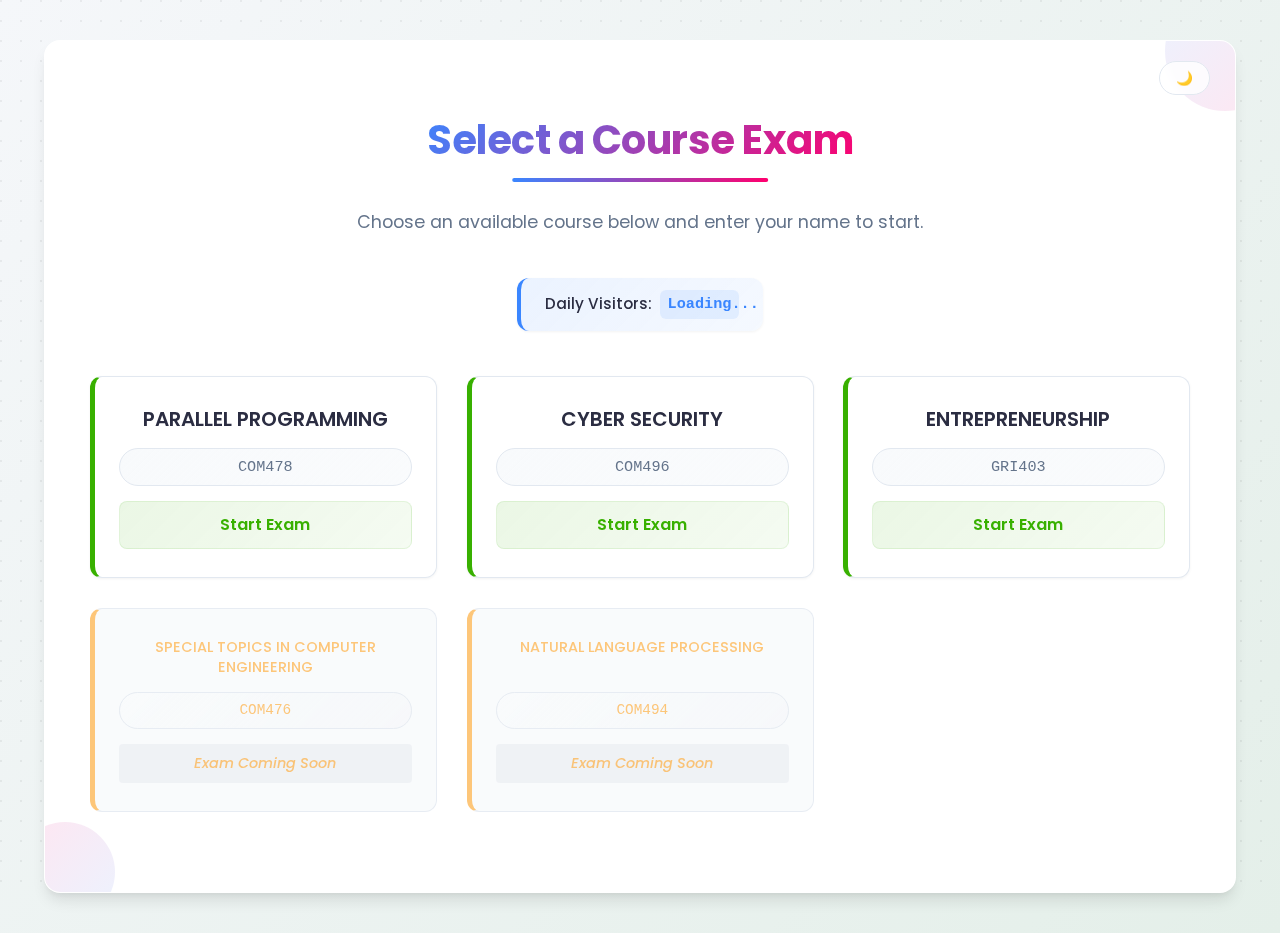
<file: index.html>
<!DOCTYPE html>
<html lang="en">

<head>
    <meta charset="UTF-8">
    <meta name="viewport" content="width=device-width, initial-scale=1.0">
    <title>Course Exam Selector</title>
    <!-- Link to the index CSS -->
    <link rel="stylesheet" href="style_index.css">
    <!-- GoatCounter analytics -->
    <script data-goatcounter="https://tariqo.goatcounter.com/count" async src="//gc.zgo.at/count.js"></script>
</head>

<body>
    <div class="container">
        <h1>Select a Course Exam</h1>
        <p>Choose an available course below and enter your name to start.</p>

        <!-- Visitor counter card with light blue styling -->
        <div class="visitor-counter">
            <p>Daily Visitors: <span id="visitor-count">Loading...</span></p>
        </div>

        <!-- Theme Toggle Button -->
        <button id="theme-toggle-btn" class="theme-toggle">Toggle Theme</button>

        <div class="course-grid">

            <!-- Parallel Programming - Available -->
            <div class="course-item available course-link" data-href="quiz.html?course=COM478"
                title="Start Parallel Programming Exam">
                <h2>PARALLEL PROGRAMMING</h2>
                <p class="course-code">COM478</p>
                <span>Start Exam</span>
            </div>

            <!-- Cyber Security - Available -->
            <div class="course-item available course-link" data-href="quiz.html?course=COM496"
                title="Start Cyber Security Exam">
                <h2>CYBER SECURITY</h2>
                <p class="course-code">COM496</p>
                <span>Start Exam</span>
            </div>


            <!-- Entrepreneurship - Available -->
            <div class="course-item available course-link" data-href="quiz.html?course=GRI403"
                title="Start Entrepreneurship Exam">
                <h2>ENTREPRENEURSHIP</h2>
                <p class="course-code">GRI403</p>
                <span>Start Exam</span>
            </div>

            <!-- Special Topics - Not Available -->
            <div class="course-item unavailable" title="Exam not yet available for Special Topics">
                <h2>SPECIAL TOPICS IN COMPUTER ENGINEERING</h2>
                <p class="course-code">COM476</p>
                <span>Exam Coming Soon</span>
            </div>

            <!-- Natural Language Processing - Not Available -->
            <div class="course-item unavailable" title="Exam not yet available for Natural Language Processing">
                <h2>NATURAL LANGUAGE PROCESSING</h2>
                <p class="course-code">COM494</p>
                <span>Exam Coming Soon</span>
            </div>


        </div>

    </div>

    <!-- Player Name Input Modal -->
    <div id="player-modal" class="modal-overlay">
        <div class="modal-content">
            <span class="modal-close-btn">×</span>
            <h2>Enter Your Name</h2>
            <p>Please enter your name to start the exam.</p>
            <input type="text" id="modal-player-name" placeholder="Your Name" maxlength="20">
            <p id="modal-error" class="modal-error-message"></p>
            <button id="modal-start-btn">Start Exam</button>
            <!-- Hidden input to store the target URL -->
            <input type="hidden" id="modal-target-url">
        </div>
    </div>

    <script src="leaderboard_api.js"></script>
    <script src="index_script.js"></script>

    <!-- GoatCounter Visitor Count Script (Using JSON endpoint) -->
    <script>
        var t = setInterval(function () {
            // Check if GoatCounter is available to get the path
            if (window.goatcounter && window.goatcounter.get_data) {
                clearInterval(t); // Stop checking

                try {
                    // Get the current path recognized by GoatCounter
                    let path = window.goatcounter.get_data()['p'];
                    if (path === undefined) {
                        // Fallback or default path if needed, e.g., root
                        // path = '/'; 
                        // Or try location.pathname, but get_data is preferred
                        path = location.pathname;
                        console.warn('GoatCounter path not found via get_data(), falling back to location.pathname');
                    }

                    // Fetch the count from the JSON endpoint
                    fetch('https://tariqo.goatcounter.com/counter/' + encodeURIComponent(path) + '.json')
                        .then(function (response) {
                            if (!response.ok) {
                                throw new Error('Network response was not ok: ' + response.statusText);
                            }
                            return response.json();
                        })
                        .then(function (data) {
                            const countSpan = document.getElementById('visitor-count');
                            if (countSpan && data && data.count !== undefined) {
                                countSpan.textContent = data.count; // Display the count number
                            } else {
                                console.error('Could not find #visitor-count element or count data.');
                                if (countSpan) countSpan.textContent = 'N/A'; // Indicate error
                            }
                        })
                        .catch(function (error) {
                            console.error('Error fetching visitor count:', error);
                            const countSpan = document.getElementById('visitor-count');
                            if (countSpan) {
                                countSpan.textContent = 'Error'; // Display error in the span
                            }
                        });
                } catch (e) {
                    console.error('Error getting GoatCounter path or fetching count:', e);
                    const countSpan = document.getElementById('visitor-count');
                    if (countSpan) {
                        countSpan.textContent = 'Error';
                    }
                }
            }
        }, 100); // Check every 100ms
    </script>
    <!-- GoatCounter Analytics Script (Keep this) -->
    <script data-goatcounter="https://tariqo.goatcounter.com/count" async src="//gc.zgo.at/count.js"></script>
</body>

</html>
</file>
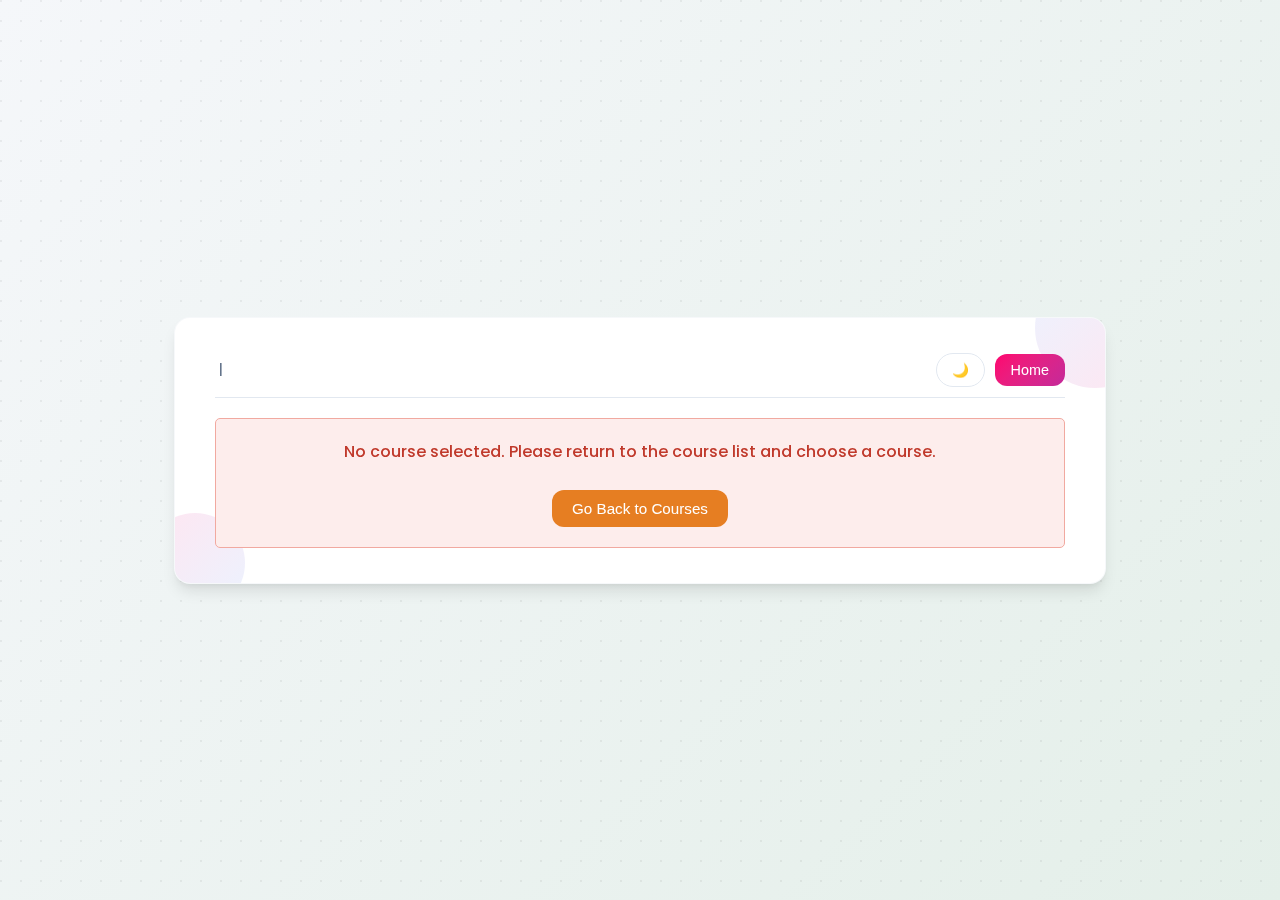
<file: quiz.html>
<!DOCTYPE html>
<html lang="en">

<head>
    <meta charset="UTF-8">
    <meta name="viewport" content="width=device-width, initial-scale=1.0">
    <title>Course Exam</title>
    <link rel="stylesheet" href="style.css"> <!-- Corrected CSS file name from styles.css to style.css -->
</head>

<body>
    <div class="quiz-container">

        <!-- Header Section with Title and Home Button -->
        <div class="header-controls">
            <div class="title-container">
                <h1 id="quiz-main-title">Loading Exam...</h1>
                <div id="quiz-indicators">
                    <span id="course-indicator"></span> | <span id="week-indicator"></span>
                </div>
            </div>
            <!-- Buttons moved into a container for better flex alignment -->
            <div class="header-buttons-right">
                <button id="theme-toggle-btn" class="theme-toggle">Toggle Theme</button>
                <button id="home-btn" class="nav-btn" title="Back to Course Selection">Home</button>
            </div>
        </div>

        <!-- Week Selection Area -->
        <div id="selection-area" style="display: none;">
            <label for="week-select">Select Week:</label>
            <select id="week-select">
                <option value="">-- Select a Week --</option>
                <!-- Options will be populated by JS based on course -->
            </select>
            <button id="start-btn" class="nav-btn" disabled>Start Exam</button>
        </div>

        <!-- Quiz Area -->
        <div id="quiz-area" style="display: none;">
            <div id="progress">Question 1 of X</div>
            <div id="question-card">
                <p id="question-text">Question text will load here...</p>
                <div id="options-container"></div>
                <p id="feedback" class="feedback"></p>
            </div>
            <div class="navigation-buttons">
                <button id="prev-btn" class="nav-btn" disabled>Previous</button>
                <button id="next-btn" class="nav-btn">Next</button>
            </div>
        </div>

        <!-- Results Area -->
        <div id="results-area" style="display: none;">
            <h2 id="results-title">Exam Complete!</h2>

            <!-- Results buttons moved to top -->
            <div class="results-buttons">
                <button id="restart-btn" class="nav-btn">Restart This Week</button>
                <button id="another-week-btn" class="nav-btn">Choose Another Week</button> <!-- New Button -->
                <button id="change-course-btn" class="nav-btn">Change Course</button>
            </div>

            <div class="score-display">
                <p>Score: <span id="score">0</span>/<span id="total-questions">0</span> (<span
                        id="percentage-score">0</span>%)</p>
            </div>

            <!-- == LEADERBOARD SECTION - START == -->
            <div class="leaderboard-save-section">
                <label for="player-name">Enter Your Name for Leaderboard:</label>
                <input type="text" id="player-name" placeholder="Your Name" maxlength="20">
                <button id="save-score-btn" class="save-button">Save Score</button>
                <p id="save-status" class="save-status"></p> <!-- For feedback -->
            </div>

            <div class="leaderboard-display-section">
                <h3>Leaderboard (Top 10)</h3>
                <ol id="leaderboard-list">
                    <li>Loading...</li>
                </ol>
            </div>
            <!-- == LEADERBOARD SECTION - END == -->

            <!-- Incorrect answers container moved after leaderboard for flow -->
            <div id="incorrect-answers-container">
                <!-- Content generated by script.js -->
            </div>
        </div>

        <!-- Error Area -->
        <div id="error-area"
            style="display: none; padding: 20px; background-color: #fdedec; border: 1px solid #f1a9a0; color: #c0392b; border-radius: 5px; text-align: center;">
            <p id="error-message">An error occurred.</p>
            <button id="back-to-index-btn" class="nav-btn" style="background-color: #e67e22; margin-top: 10px;">Go Back
                to Courses</button>
        </div>

    </div>

    <!-- Scripts at the end: questions FIRST, then scripts -->
    <script src="questions.js"></script>
    <script src="leaderboard_api.js"></script>
    <script src="script.js"></script> <!-- Corrected from scripts.js to script.js -->
</body>

</html>
</file>
<file: style_index.css>
/* === style_index.css === */
/* Modern styling for the course selection page */

/* Import Google Fonts */
@import url('https://fonts.googleapis.com/css2?family=Poppins:wght@300;400;500;600;700&display=swap');

/* Light mode variables (default) */
:root {
    --primary-color: #3a86ff;
    --primary-hover: #2667cc;
    --secondary-color: #ff006e;
    --success-color: #38b000;
    --warning-color: #ff9500a6;
    --danger-color: #ff5e5b;
    --dark-color: #2b2d42;
    --text-color: #2b2d42;
    --text-muted: #64748b;
    --light-bg: #f8fafc;
    --card-bg: #ffffff;
    --border-color: #e2e8f0;
    --shadow-sm: 0 1px 3px rgba(0,0,0,0.05);
    --shadow: 0 4px 6px -1px rgba(0,0,0,0.1), 0 2px 4px -1px rgba(0,0,0,0.06);
    --shadow-lg: 0 10px 15px -3px rgba(0,0,0,0.1), 0 4px 6px -2px rgba(0,0,0,0.05);
    --border-radius: 16px;
    --border-radius-sm: 12px;
    --transition: all 0.3s cubic-bezier(0.4, 0, 0.2, 1);
    --transition-fast: all 0.2s cubic-bezier(0.4, 0, 0.2, 1);
    --body-bg-gradient: linear-gradient(135deg, #f5f7fa 0%, #e4efe9 100%);
    --body-dot-pattern: rgba(0,0,0,0.05);
    --modal-overlay-bg: rgba(0, 0, 0, 0.6);
    --course-code-bg: linear-gradient(135deg, var(--light-bg) 0%, rgba(248, 250, 252, 0.8) 100%);
}

/* Dark mode variables */
[data-theme="dark"] {
    --primary-color: #3a86ff; /* Same as light mode */
    --primary-hover: #2667cc; /* Same as light mode */
    --secondary-color: #ff006e; /* Same as light mode */
    --success-color: #38b000; /* Same as light mode */
    --warning-color: #ff9500a6; /* Same as light mode */
    --danger-color: #ff5e5b; /* Same as light mode */
    --dark-color: #ffffff; /* Keep white for contrast */
    --text-color: #e0e0e0; /* Light grey for body text */
    --text-muted: #a0a0a0; /* Medium grey for muted text */
    --light-bg: #1a1a1a; /* Very dark grey background */
    --card-bg: #252525; /* Slightly lighter dark grey for cards */
    --border-color: #404040; /* Darker grey border */
    --shadow-sm: 0 1px 3px rgba(0,0,0,0.5);
    --shadow: 0 4px 6px -1px rgba(0,0,0,0.6), 0 2px 4px -1px rgba(0,0,0,0.5);
    --shadow-lg: 0 10px 15px -3px rgba(0,0,0,0.6), 0 4px 6px -2px rgba(0,0,0,0.5);
    --body-bg-gradient: linear-gradient(135deg, #101010 0%, #181818 100%);
    --body-dot-pattern: rgba(255,255,255,0.05);
    --modal-overlay-bg: rgba(0, 0, 0, 0.85);
    --course-code-bg: linear-gradient(135deg, rgba(55, 55, 55, 0.5) 0%, rgba(55, 55, 55, 0.3) 100%);
    /* Keep radii and transitions */
}

/* Background Pattern */
body::before {
    content: '';
    position: fixed;
    top: 0;
    left: 0;
    width: 100%;
    height: 100%;
    background-image: radial-gradient(circle at 1px 1px, var(--body-dot-pattern) 1px, transparent 0);
    background-size: 20px 20px;
    pointer-events: none;
    z-index: -2;
}

/* Visitor Counter Styles */
.visitor-counter {
    background: linear-gradient(135deg, rgba(58, 134, 255, 0.1) 0%, rgba(58, 134, 255, 0.05) 100%);
    border-radius: var(--border-radius-sm);
    padding: 12px 24px;
    display: inline-block;
    margin-bottom: 15px;
    border-left: 4px solid var(--primary-color);
    backdrop-filter: blur(5px);
    box-shadow: var(--shadow-sm);
    transition: var(--transition);
}

.visitor-counter:hover {
    transform: translateY(-2px);
    box-shadow: var(--shadow);
}

.visitor-counter p {
    margin: 0;
    color: var(--text-color);
    font-size: 0.95rem;
    font-weight: 500;
    display: flex;
    align-items: center;
    gap: 8px;
}

#visitor-count {
    font-weight: 700;
    color: var(--primary-color);
    font-family: 'Consolas', Monaco, 'Andale Mono', 'Ubuntu Mono', monospace;
    background: rgba(58, 134, 255, 0.1);
    padding: 2px 8px;
    border-radius: 6px;
}

/* General Body and Container Styles */
body {
    font-family: 'Poppins', 'Segoe UI', Tahoma, Geneva, Verdana, sans-serif;
    background: var(--body-bg-gradient);
    color: var(--text-color);
    display: flex;
    justify-content: center;
    align-items: center;
    min-height: 100vh;
    padding: 40px 20px;
    margin: 0;
    box-sizing: border-box;
    line-height: 1.6;
    position: relative;
}

.container {
    background-color: var(--card-bg);
    padding: 40px 45px;
    border-radius: var(--border-radius);
    box-shadow: var(--shadow-lg);
    width: 100%;
    max-width: 1100px;
    text-align: center;
    position: relative;
    z-index: 1;
    overflow: hidden;
    backdrop-filter: blur(10px);
    border: 1px solid rgba(255, 255, 255, 0.2);
    transition: var(--transition);
}

/* Decorative Elements */
.container::before {
    content: '';
    position: absolute;
    top: -50px;
    right: -50px;
    width: 120px;
    height: 120px;
    background: linear-gradient(135deg, var(--primary-color) 0%, var(--secondary-color) 100%);
    opacity: 0.1;
    border-radius: 50%;
    z-index: -1;
    animation: float 6s ease-in-out infinite;
}

.container::after {
    content: '';
    position: absolute;
    bottom: -30px;
    left: -30px;
    width: 100px;
    height: 100px;
    background: linear-gradient(135deg, var(--secondary-color) 0%, var(--primary-color) 100%);
    opacity: 0.1;
    border-radius: 50%;
    z-index: -1;
    animation: float 8s ease-in-out infinite;
}

@keyframes float {
    0%, 100% { transform: translateY(0); }
    50% { transform: translateY(-10px); }
}

h1 {
    color: var(--dark-color);
    margin-bottom: 10px;
    font-size: 2.5rem;
    font-weight: 700;
    letter-spacing: -0.5px;
    position: relative;
    display: inline-block;
    background: linear-gradient(135deg, var(--primary-color) 0%, var(--secondary-color) 100%);
    -webkit-background-clip: text;
    -webkit-text-fill-color: transparent;
}

h1::after {
    content: '';
    position: absolute;
    width: 60%;
    height: 4px;
    background: linear-gradient(90deg, var(--primary-color) 0%, var(--secondary-color) 100%);
    bottom: -10px;
    left: 50%;
    transform: translateX(-50%);
    border-radius: 2px;
}

.container > p {
    margin-bottom: 40px;
    color: var(--text-muted);
    font-size: 1.1rem;
    max-width: 700px;
    margin-left: auto;
    margin-right: auto;
    margin-top: 25px;
    line-height: 1.8;
}

/* Course Grid Layout */
.course-grid {
    display: grid;
    grid-template-columns: repeat(auto-fit, minmax(280px, 1fr));
    gap: 30px;
    margin-top: 30px;
    margin-bottom: 40px;
}

/* Individual Course Item Styling */
.course-item {
    border: 1px solid var(--border-color);
    border-radius: var(--border-radius-sm);
    padding: 28px 24px;
    text-align: center;
    background-color: var(--card-bg);
    transition: var(--transition);
    display: flex;
    flex-direction: column;
    justify-content: space-between;
    height: 100%;
    box-sizing: border-box;
    position: relative;
    overflow: hidden;
    will-change: transform;
    -webkit-tap-highlight-color: transparent;
    backdrop-filter: blur(5px);
}

.course-item h2 {
    margin: 0 0 15px 0;
    font-size: 1.25rem;
    color: var(--dark-color);
    font-weight: 600;
    line-height: 1.4;
    flex-grow: 1;
}

.course-item .course-code {
    margin: 0 0 15px 0;
    font-size: 0.95rem;
    color: var(--text-muted);
    font-family: 'Consolas', Monaco, 'Andale Mono', 'Ubuntu Mono', monospace;
    background: var(--course-code-bg);
    padding: 6px 12px;
    border-radius: 20px;
    display: inline-block;
    font-weight: 500;
    border: 1px solid var(--border-color);
}

/* Styling for AVAILABLE Course Items */
.course-item.available {
    border-left: 5px solid var(--success-color);
    cursor: pointer;
    box-shadow: var(--shadow-sm);
}

.course-item.available::before {
    content: "";
    position: absolute;
    top: 0;
    left: 0;
    width: 100%;
    height: 100%;
    background: linear-gradient(135deg, rgba(56, 176, 0, 0.1) 0%, rgba(255, 255, 255, 0) 70%);
    z-index: 0;
    opacity: 0;
    transition: var(--transition);
}

.course-item.available span {
    font-weight: 600;
    color: var(--success-color);
    font-size: 1rem;
    padding: 10px 0;
    background: linear-gradient(135deg, rgba(56, 176, 0, 0.1) 0%, rgba(56, 176, 0, 0.05) 100%);
    border-radius: 8px;
    width: 100%;
    display: inline-block;
    position: relative;
    transition: var(--transition);
    z-index: 1;
    border: 1px solid rgba(56, 176, 0, 0.1);
    box-sizing: border-box;
}

.course-item.available:hover {
    transform: translateY(-8px) scale(1.02);
    box-shadow: var(--shadow-lg);
    border-color: rgba(56, 176, 0, 0.3);
}

.course-item.available:hover::before {
    opacity: 1;
}

.course-item.available:hover span {
    background: linear-gradient(135deg, var(--success-color) 0%, #2d9a00 100%);
    color: white;
    border-color: transparent;
}

/* Styling for UNAVAILABLE Course Items */
.course-item.unavailable {
    background-color: var(--light-bg);
    border-left: 5px solid var(--warning-color);
    cursor: not-allowed;
    opacity: 0.8;
}

.course-item.unavailable h2,
.course-item.unavailable .course-code,
.course-item.unavailable span {
    color: var(--warning-color);
    font-weight: 500;
    font-size: 0.9rem;
}

.course-item.unavailable .course-code { 
    background-color: rgba(100, 116, 139, 0.1);
}

.course-item.unavailable span { 
    font-style: italic;
    font-size: 0.9rem;
    margin-top: auto;
    padding: 8px 0;
    background-color: rgba(100, 116, 139, 0.08);
    border-radius: 4px;
    width: 100%;
    display: inline-block;
}

/* --- MODAL STYLES --- */
.modal-overlay {
    display: none;
    position: fixed;
    top: 0;
    left: 0;
    width: 100%;
    height: 100%;
    background-color: var(--modal-overlay-bg);
    justify-content: center;
    align-items: center;
    z-index: 1000;
    opacity: 0;
    transition: opacity 0.3s ease;
}

.modal-overlay.active {
    opacity: 1;
}

.modal-content {
    background: var(--card-bg);
    padding: 35px 40px;
    border-radius: var(--border-radius);
    box-shadow: var(--shadow-lg);
    width: 90%;
    max-width: 400px;
    position: relative;
    transform: translateY(-20px);
    transition: transform 0.3s ease;
    backdrop-filter: blur(10px);
    border: 1px solid rgba(255, 255, 255, 0.2);
    margin: 15px;
}

.modal-overlay.active .modal-content {
    transform: translateY(0);
}

.modal-close-btn {
    position: absolute;
    top: 15px;
    right: 15px;
    font-size: 24px;
    cursor: pointer;
    color: var(--text-muted);
    transition: var(--transition);
    line-height: 1;
    padding: 5px;
    border-radius: 50%;
    background: rgba(0, 0, 0, 0.05);
    width: 30px;
    height: 30px;
    display: flex;
    align-items: center;
    justify-content: center;
}

.modal-close-btn:hover {
    color: var(--danger-color);
    background: rgba(255, 94, 91, 0.1);
    transform: rotate(90deg);
}

.modal-content h2 {
    color: var(--dark-color);
    margin-top: 0;
    margin-bottom: 15px;
    font-size: 1.8rem;
    font-weight: 600;
}

.modal-content p {
    font-size: 1rem;
    color: var(--text-muted);
    margin-bottom: 25px;
    line-height: 1.6;
}

#modal-player-name {
    width: 100%;
    padding: 14px 18px;
    margin-bottom: 5px;
    border: 1px solid var(--border-color);
    border-radius: var(--border-radius-sm);
    font-size: 1rem;
    box-sizing: border-box;
    background-color: var(--light-bg);
    color: var(--text-color);
    transition: var(--transition-fast);
}

#modal-player-name:focus {
    outline: none;
    border-color: var(--primary-color);
    box-shadow: 0 0 0 3px color-mix(in srgb, var(--primary-color) 20%, transparent);
}

#modal-player-name.error {
    border-color: var(--danger-color);
    background-color: color-mix(in srgb, var(--danger-color) 5%, var(--light-bg));
}

.modal-error-message {
    color: var(--danger-color);
    font-size: 0.9rem;
    margin: 5px 0 10px;
    min-height: 20px;
}

#modal-start-btn {
    width: 100%;
    padding: 12px;
    background: linear-gradient(135deg, var(--success-color) 0%, #2d9a00 100%);
    color: white;
    border: none;
    border-radius: var(--border-radius-sm);
    font-size: 1.1rem;
    font-weight: 600;
    cursor: pointer;
    transition: var(--transition);
    box-shadow: var(--shadow-sm);
}

#modal-start-btn:hover:not(:disabled) {
    background-color: var(--primary-hover);
    transform: translateY(-2px);
    box-shadow: var(--shadow);
}

#modal-start-btn:disabled {
    background-color: var(--text-muted);
    opacity: 0.6;
    cursor: not-allowed;
    transform: none;
    box-shadow: none;
}

#modal-target-url {
    display: none;
}

/* Loading Dots Animation */
.loading-dots {
    display: inline-block;
    position: relative;
}

.loading-dots::after {
    content: '...';
    position: absolute;
    animation: loading-dots 1.4s infinite;
}

@keyframes loading-dots {
    0% { content: '.'; }
    33% { content: '..'; }
    66% { content: '...'; }
}

/* Course Item Click Animation */
.course-item.clicked {
    transform: scale(0.98);
    transition: transform 0.2s ease;
}

/* Accessibility Improvements */
.course-link {
    outline: none;
}

.course-link:focus-visible {
    box-shadow: 0 0 0 3px var(--primary-color);
    border-radius: var(--border-radius-sm);
}

/* Responsive Adjustments */
@media (max-width: 768px) {
    .container {
        padding: 30px 25px;
    }
    
    h1 {
        font-size: 2rem;
    }
    
    .container > p {
        font-size: 1rem;
        margin-bottom: 30px;
    }
    
    .course-grid {
        grid-template-columns: repeat(auto-fit, minmax(250px, 1fr));
        gap: 20px;
    }
    
    .course-item {
        padding: 24px 20px;
    }
    
    .theme-toggle {
        top: 15px;
        right: 15px;
        padding: 6px 12px;
        font-size: 0.8rem;
    }
}

@media (max-width: 480px) {
    /* Optimize animations for mobile */
    :root {
        --transition: background-color 0.2s ease;
        --transition-fast: background-color 0.15s ease;
    }
    
    body {
        padding: 20px 10px;
    }
    
    h1 {
        font-size: 1.8rem;
    }
    
    h1::after {
        height: 3px;
        bottom: -8px;
    }
    
    .container {
        padding: 25px 15px;
        border-radius: 12px;
    }
    
    .container > p {
        font-size: 0.95rem;
        margin-bottom: 25px;
        margin-top: 20px;
    }
    
    .course-grid {
        grid-template-columns: 1fr;
        gap: 15px;
    }
    
    .modal-content {
        padding: 25px 20px;
        width: 90%;
    }
    
    .modal-content h2 {
        font-size: 1.5rem;
    }
    
    .modal-content p {
        font-size: 0.9rem;
    }
    
    .course-item {
        padding: 20px 15px;
    }
    
    .course-item h2 {
        font-size: 1.1rem;
    }
    
    .course-item.available:hover {
        transform: none;
        box-shadow: var(--shadow);
    }
    
    .course-item.available:active {
        transform: scale(0.98);
    }
    
    .course-item.available span {
        padding: 10px 15px;
        font-size: 0.9rem;
    }
    
    .course-item.available:active span {
        background: var(--primary-hover);
    }
    
    #modal-start-btn:hover {
        transform: none;
    }
    
    #modal-start-btn:active {
        transform: scale(0.98);
        background-color: var(--primary-hover);
    }
    
    #modal-player-name {
        padding: 10px 12px;
        font-size: 0.95rem;
    }
    
    #modal-start-btn {
        padding: 12px 20px;
        font-size: 0.95rem;
    }
    
    .modal-close-btn {
        top: 10px;
        right: 10px;
        width: 30px;
        height: 30px;
        font-size: 1.5rem;
        line-height: 30px;
    }
    
    .theme-toggle {
        top: 10px;
        right: 10px;
        padding: 7px 10px;
        font-size: 0.75rem;
    }
}

/* Add hardware acceleration for smoother animations */
.course-item,
.modal-content,
#modal-start-btn {
    transform: translateZ(0);
    backface-visibility: hidden;
}

/* Apply theme transition to relevant elements */
body, .container, .course-item, .modal-content, #modal-player-name, #modal-start-btn, .visitor-counter {
    transition: background-color var(--transition-fast), color var(--transition-fast), border-color var(--transition-fast);
}

/* Optional: Add preference for system setting */
/* @media (prefers-color-scheme: dark) { */
/*    Add styles here if you want automatic detection without JS toggle */
/*    Example: */
/*    :root { */
        /* Apply dark mode variables directly */
/*        --primary-color: #4a9eff; */
        /* ... etc ... */
/*    } */
/* } */

/* --- Theme Toggle Button Styles --- */
.theme-toggle {
    position: absolute;
    top: 20px;
    right: 25px;
    background-color: color-mix(in srgb, var(--card-bg) 80%, transparent);
    border: 1px solid var(--border-color);
    color: var(--text-muted);
    padding: 8px 16px;
    border-radius: 20px;
    cursor: pointer;
    font-size: 0.85rem;
    font-weight: 500;
    transition: var(--transition-fast);
    backdrop-filter: blur(5px);
    z-index: 10;
}

.theme-toggle:hover {
    background-color: color-mix(in srgb, var(--card-bg) 100%, transparent);
    color: var(--text-color);
    box-shadow: var(--shadow-sm);
    transform: translateY(-1px);
}

.theme-toggle:focus {
    outline: none;
    box-shadow: 0 0 0 3px color-mix(in srgb, var(--primary-color) 20%, transparent);
}
</file>
<file: style.css>
/* === style.css === */
/* Modern styling for quiz.html */

/* Import Google Fonts */
@import url('https://fonts.googleapis.com/css2?family=Poppins:wght@300;400;500;600;700&display=swap');

/* Light mode variables (default) */
:root {
    --primary-color: #3a86ff;
    --primary-hover: #2667cc;
    --secondary-color: #ff006e;
    --success-color: #38b000;
    --warning-color: #ffbe0b;
    --danger-color: #ff5e5b;
    --dark-color: #2b2d42;
    --text-color: #2b2d42;
    --text-muted: #64748b;
    --light-bg: #f8fafc;
    --card-bg: #ffffff;
    --border-color: #e2e8f0;
    --shadow-sm: 0 1px 3px rgba(0,0,0,0.05);
    --shadow: 0 4px 6px -1px rgba(0,0,0,0.1), 0 2px 4px -1px rgba(0,0,0,0.06);
    --shadow-lg: 0 10px 15px -3px rgba(0,0,0,0.1), 0 4px 6px -2px rgba(0,0,0,0.05);
    --border-radius: 16px;
    --border-radius-sm: 12px;
    --transition: all 0.3s cubic-bezier(0.4, 0, 0.2, 1);
    --transition-fast: all 0.2s cubic-bezier(0.4, 0, 0.2, 1);
    --body-bg-gradient: linear-gradient(135deg, #f5f7fa 0%, #e4efe9 100%);
    --body-dot-pattern: rgba(0,0,0,0.05);
    --selection-bg: linear-gradient(135deg, var(--light-bg) 0%, rgba(248, 250, 252, 0.8) 100%);
    --input-bg: var(--card-bg);
    --option-bg: var(--light-bg);
    --option-hover-bg: color-mix(in srgb, var(--light-bg) 90%, black);
    --option-border: var(--border-color);
    --option-correct-bg: color-mix(in srgb, var(--success-color) 15%, transparent);
    --option-incorrect-bg: color-mix(in srgb, var(--danger-color) 15%, transparent);
    --option-correct-border: var(--success-color);
    --option-incorrect-border: var(--danger-color);
    --feedback-correct-color: var(--success-color);
    --feedback-incorrect-color: var(--danger-color);
    --leaderboard-rank1-bg: linear-gradient(135deg, gold, #ffec80);
    --leaderboard-rank2-bg: linear-gradient(135deg, silver, #e0e0e0);
    --leaderboard-rank3-bg: linear-gradient(135deg, #cd7f32, #e6a96c);
    --leaderboard-rank-color: var(--dark-color);
    --leaderboard-item-bg: var(--light-bg);
    --leaderboard-item-hover-bg: var(--card-bg);
    --incorrect-answer-bg: color-mix(in srgb, var(--danger-color) 5%, transparent);
}

/* Dark mode variables */
[data-theme="dark"] {
    --primary-color: #4a9eff; /* Restore brighter blue */
    --primary-hover: #6aafff; /* Restore brighter blue hover */
    --secondary-color: #ff4d9e; /* Restore brighter pink */
    --success-color: #2ecc71; /* Keep green */
    --warning-color: #f1c40f; /* Keep yellow */
    --danger-color: #e74c3c; /* Keep red */
    --dark-color: #ffffff; /* White for main headings/important text */
    --text-color: #e0e0e0; /* Light grey for body text */
    --text-muted: #a0a0a0; /* Medium grey for muted text */
    --light-bg: #1a1a1a; /* Very dark grey background */
    --card-bg: #252525; /* Slightly lighter dark grey for cards */
    --border-color: #404040; /* Darker grey border */
    --shadow-sm: 0 1px 3px rgba(0,0,0,0.5);
    --shadow: 0 4px 6px -1px rgba(0,0,0,0.6), 0 2px 4px -1px rgba(0,0,0,0.5);
    --shadow-lg: 0 10px 15px -3px rgba(0,0,0,0.6), 0 4px 6px -2px rgba(0,0,0,0.5);
    --body-bg-gradient: linear-gradient(135deg, #101010 0%, #181818 100%); /* Very dark gradient */
    --body-dot-pattern: rgba(255,255,255,0.05); /* Subtle light dots */
    --selection-bg: linear-gradient(135deg, rgba(31, 41, 55, 0.8) 0%, rgba(31, 41, 55, 0.6) 100%);
    --input-bg: #303030; /* Dark input background */
    --option-bg: #373737; /* Darker grey option */
    --option-hover-bg: #4a4a4a; /* Lighter grey on hover */
    --option-border: #555555; /* Darker grey border */
    --option-correct-bg: color-mix(in srgb, var(--success-color) 20%, #252525); /* Green mixed with card bg */
    --option-incorrect-bg: color-mix(in srgb, var(--danger-color) 20%, #252525); /* Red mixed with card bg */
    --option-correct-border: var(--success-color);
    --option-incorrect-border: var(--danger-color);
    --feedback-correct-color: #2ecc71; /* Brighter green for feedback text */
    --feedback-incorrect-color: #e74c3c; /* Brighter red for feedback text */
    --leaderboard-rank1-bg: linear-gradient(135deg, #a88a00, #d4af37); /* Keep darker gold */
    --leaderboard-rank2-bg: linear-gradient(135deg, #7d7d7d, #a8a8a8); /* Keep darker silver */
    --leaderboard-rank3-bg: linear-gradient(135deg, #804a1b, #a06b3e); /* Keep darker bronze */
    --leaderboard-rank-color: #ffffff;
    --leaderboard-item-bg: #373737; /* Darker grey */
    --leaderboard-item-hover-bg: #4a4a4a; /* Lighter grey */
    --incorrect-answer-bg: color-mix(in srgb, var(--danger-color) 10%, #252525); /* Red mixed with card bg */
}

/* Background Pattern */
body::before {
    content: '';
    position: fixed;
    top: 0;
    left: 0;
    width: 100%;
    height: 100%;
    background-image: radial-gradient(circle at 1px 1px, var(--body-dot-pattern) 1px, transparent 0);
    background-size: 20px 20px;
    pointer-events: none;
    z-index: -2;
}

body {
    font-family: 'Poppins', 'Segoe UI', Tahoma, Geneva, Verdana, sans-serif;
    background: var(--body-bg-gradient);
    color: var(--text-color);
    display: flex;
    justify-content: center;
    align-items: center;
    min-height: 100vh;
    padding: 30px 20px;
    margin: 0;
    box-sizing: border-box;
    line-height: 1.6;
    position: relative;
}

.quiz-container {
    background-color: var(--card-bg);
    padding: 35px 40px;
    border-radius: var(--border-radius);
    box-shadow: var(--shadow-lg);
    width: 92%;
    max-width: 850px;
    position: relative;
    overflow: hidden;
    animation: fadeIn 0.4s ease-out;
    will-change: transform, opacity;
    backdrop-filter: blur(10px);
    border: 1px solid color-mix(in srgb, var(--border-color) 30%, transparent);
    transition: background-color var(--transition-fast), border-color var(--transition-fast);
}

/* Subtle animated background effect */
.quiz-container::before {
    content: '';
    position: absolute;
    top: -50px;
    right: -50px;
    width: 120px;
    height: 120px;
    background: linear-gradient(135deg, var(--primary-color) 0%, var(--secondary-color) 100%);
    opacity: 0.1;
    border-radius: 50%;
    z-index: 0;
    animation: float 6s ease-in-out infinite;
}

.quiz-container::after {
    content: '';
    position: absolute;
    bottom: -30px;
    left: -30px;
    width: 100px;
    height: 100px;
    background: linear-gradient(135deg, var(--secondary-color) 0%, var(--primary-color) 100%);
    opacity: 0.1;
    border-radius: 50%;
    z-index: 0;
    animation: float 8s ease-in-out infinite;
}

@keyframes float {
    0%, 100% { transform: translateY(0); }
    50% { transform: translateY(-10px); }
}

@keyframes fadeIn {
    from { opacity: 0; transform: translateY(8px); }
    to { opacity: 1; transform: translateY(0); }
}

/* Header Section */
.header-controls {
    display: flex;
    justify-content: space-between;
    align-items: center;
    margin-bottom: 20px;
    padding-bottom: 10px;
    border-bottom: 1px solid var(--border-color);
    position: relative;
    z-index: 1;
    flex-wrap: wrap;
    gap: 10px;
}

.title-container {
    flex-grow: 1;
    min-width: 150px;
}

.header-buttons-right {
    display: flex;
    align-items: center;
    gap: 10px;
}

h1#quiz-main-title {
    margin: 0;
    padding: 0;
    text-align: left;
    font-size: 1.5rem;
    background: linear-gradient(135deg, var(--primary-color) 0%, var(--secondary-color) 100%);
    -webkit-background-clip: text;
    -webkit-text-fill-color: transparent;
    font-weight: 700;
    letter-spacing: -0.5px;
    line-height: 1.2;
    overflow: hidden;
    text-overflow: ellipsis;
}

#quiz-indicators {
    font-size: 0.85rem;
    color: var(--text-muted);
    margin: 0;
    padding: 0;
    font-weight: 500;
}

#course-indicator, #week-indicator, #player-indicator {
    display: inline-block;
    white-space: nowrap;
}

#player-indicator {
    margin-left: 10px;
    padding-left: 10px;
    border-left: 1px solid var(--border-color);
}

/* Remove the old course info display */
#course-info {
    display: none;
}

/* Course Info Banner */
#course-info {
    text-align: center;
    margin-bottom: 25px;
    color: var(--text-muted);
    background: color-mix(in srgb, var(--light-bg) 80%, transparent);
    padding: 12px;
    border-radius: var(--border-radius-sm);
    border: 1px solid var(--border-color);
    font-weight: 500;
    position: relative;
    z-index: 1;
    backdrop-filter: blur(5px);
}

/* Week Selection Area */
#selection-area {
    margin-bottom: 20px;
    padding: 20px;
    background: var(--selection-bg);
    border-radius: var(--border-radius-sm);
    border: 1px solid var(--border-color);
    display: flex;
    flex-direction: column;
    align-items: center;
    gap: 15px;
    position: relative;
    z-index: 1;
    backdrop-filter: blur(5px);
}

#selection-area label {
    font-weight: 600;
    color: var(--dark-color);
    font-size: 1.05rem;
}

#week-select {
    padding: 12px 15px;
    border: 2px solid var(--border-color);
    border-radius: var(--border-radius-sm);
    min-width: 250px;
    font-size: 1rem;
    color: var(--text-color);
    background-color: var(--input-bg);
    font-family: 'Poppins', sans-serif;
    cursor: pointer;
    transition: var(--transition);
}

#week-select:focus {
    border-color: var(--primary-color);
    outline: none;
    box-shadow: 0 0 0 3px color-mix(in srgb, var(--primary-color) 20%, transparent);
}

#start-btn.nav-btn {
    padding: 12px 25px;
    font-size: 1.05rem;
    background-color: var(--primary-color);
    color: #fff;
    border: none;
    border-radius: var(--border-radius-sm);
    margin-top: 5px;
    font-weight: 600;
    font-family: 'Poppins', sans-serif;
    letter-spacing: 0.5px;
    cursor: pointer;
    transition: var(--transition);
    box-shadow: var(--shadow-sm);
}

#start-btn.nav-btn:hover:not([disabled]) {
    background-color: var(--primary-hover);
    transform: translateY(-2px);
    box-shadow: var(--shadow);
}

#start-btn.nav-btn:disabled {
    background-color: var(--text-muted);
    opacity: 0.6;
    cursor: not-allowed;
    transform: none;
    box-shadow: none;
}

/* Quiz Area Specifics */
#quiz-area {
    position: relative;
    z-index: 1;
    display: flex;
    flex-direction: column;
}

#progress {
    font-size: 0.9rem;
    color: var(--text-muted);
    margin-bottom: 12px;
    text-align: right;
    font-weight: 500;
}

#question-card {
    background-color: var(--card-bg);
    padding: 25px 30px;
    border-radius: var(--border-radius);
    border: 1px solid var(--border-color);
    margin-top: 15px;
    box-shadow: var(--shadow);
    position: relative;
    z-index: 1;
    transition: background-color var(--transition-fast), border-color var(--transition-fast);
    display: flex;
    flex-direction: column;
}

#question-text {
    font-size: 1.15rem;
    font-weight: 500;
    margin-bottom: 20px;
    line-height: 1.7;
    color: var(--text-color);
}

#options-container {
    display: grid;
    grid-template-columns: 1fr;
    gap: 10px;
    margin-bottom: 20px;
}

/* Option Buttons */
.option-btn {
    display: block;
    width: 100%;
    padding: 14px 18px;
    margin-bottom: 0;
    text-align: left;
    font-size: 1rem;
    background-color: var(--option-bg);
    color: var(--text-color);
    border: 2px solid var(--option-border);
    border-radius: var(--border-radius-sm);
    cursor: pointer;
    transition: var(--transition-fast);
    line-height: 1.5;
    position: relative;
    box-sizing: border-box;
}

.option-btn:hover:not([disabled]) {
    background-color: var(--option-hover-bg);
    border-color: color-mix(in srgb, var(--primary-color) 50%, transparent);
    transform: translateY(-1px);
    box-shadow: var(--shadow-sm);
}

.option-btn:active:not([disabled]) {
    transform: translateY(0);
    transition: transform 0.1s ease;
}

.option-btn.correct {
    background-color: var(--option-correct-bg);
    border-color: var(--option-correct-border);
    color: var(--dark-color);
    font-weight: 500;
}

.option-btn.selected-incorrect {
    background-color: var(--option-incorrect-bg);
    border-color: var(--option-incorrect-border);
    color: var(--dark-color);
    font-weight: 500;
}

.option-btn:disabled {
    opacity: 0.8;
    cursor: default;
}

.option-btn:disabled:hover {
    transform: none;
    background-color: var(--card-bg);
    border-color: var(--border-color);
}

.option-btn.correct:disabled:hover {
    background-color: rgba(56, 176, 0, 0.15);
    border-color: var(--success-color);
}

.option-btn.selected-incorrect:disabled:hover {
    background-color: rgba(255, 94, 91, 0.15);
    border-color: var(--danger-color);
}

/* Feedback */
.feedback {
    margin-top: 15px;
    padding: 12px 18px;
    border-radius: var(--border-radius-sm);
    font-weight: 500;
    text-align: center;
    font-size: 0.95rem;
    opacity: 0;
    transform: translateY(5px);
    transition: opacity 0.3s ease, transform 0.3s ease;
    border: 1px solid transparent;
    min-height: 24px;
    visibility: hidden;
    display: block;
    margin-bottom: 20px;
}

.feedback.visible {
    opacity: 1;
    transform: translateY(0);
    visibility: visible;
}

.feedback.correct {
    background-color: var(--option-correct-bg);
    color: var(--feedback-correct-color);
    border-color: var(--option-correct-border);
}

.feedback.incorrect {
    background-color: var(--option-incorrect-bg);
    color: var(--feedback-incorrect-color);
    border-color: var(--option-incorrect-border);
}

/* Navigation Buttons */
.navigation-buttons {
    display: flex;
    justify-content: space-between;
    margin-top: auto;
    padding-top: 20px;
    width: 100%;
}

.nav-btn {
    padding: 10px 20px;
    font-size: 0.95rem;
    background-color: var(--primary-color);
    color: #fff;
    border: none;
    border-radius: var(--border-radius-sm);
    cursor: pointer;
    transition: var(--transition);
    font-weight: 500;
    min-width: 100px;
    text-align: center;
}

.nav-btn:hover:not([disabled]) {
    background-color: var(--primary-hover);
    transform: translateY(-2px);
    box-shadow: var(--shadow);
}

.nav-btn[disabled] {
    background-color: var(--text-muted);
    opacity: 0.6;
    cursor: not-allowed;
}

#prev-btn {
    background-color: transparent;
    color: var(--text-muted);
    border: 2px solid var(--border-color);
}

#prev-btn:hover:not([disabled]) {
    background-color: color-mix(in srgb, var(--light-bg) 50%, transparent);
    border-color: var(--text-muted);
    color: var(--text-color);
}

#next-btn {
    /* Primary color is default */
}

#next-btn:hover:not([disabled]) {
     /* Primary hover is default */
}

/* Results Area */
#results-area {
    display: flex;
    flex-direction: column;
    align-items: center;
    gap: 20px;
    padding: 30px;
    border: 1px solid var(--border-color);
    border-radius: var(--border-radius);
    background-color: var(--light-bg);
    text-align: center;
    animation: fadeIn 0.5s ease-out;
    position: relative;
    z-index: 1;
}

#results-area h2 {
    text-align: center;
    margin-bottom: 15px;
    font-size: 2rem;
    color: var(--dark-color);
    font-weight: 700;
}

#results-course-week-info {
    text-align: center;
    margin-bottom: 20px;
    color: var(--text-muted);
    font-size: 1rem;
}

#results-area > p {
    text-align: center;
    font-size: 1.1rem;
    margin-bottom: 20px;
    color: var(--text-color);
}

#score {
    font-weight: 700;
    color: var(--primary-color);
}

#percentage-score {
    font-weight: 700;
    color: var(--secondary-color);
    font-size: 1.2em;
}

/* Leaderboard Display Section */
.leaderboard-display-section {
    margin-top: 20px;
    padding: 15px;
    background-color: var(--card-bg);
    border-radius: var(--border-radius-sm);
    box-shadow: var(--shadow);
    position: relative;
    border: 1px solid var(--border-color);
}

.leaderboard-display-section h3 {
    position: relative;
    text-align: center;
    margin: 0 0 20px 0;
    padding-bottom: 12px;
    font-size: 1.4rem;
    color: var(--dark-color);
    font-weight: 600;
    letter-spacing: -0.5px;
    line-height: 1.3;
    border-bottom: 2px solid var(--primary-color);
    background: linear-gradient(135deg, var(--primary-color) 0%, var(--secondary-color) 100%);
    -webkit-background-clip: text;
    -webkit-text-fill-color: transparent;
}

#leaderboard-list {
    list-style-type: none;
    padding: 0;
    margin: 0;
    max-height: 350px;
    overflow-y: auto;
    border-radius: var(--border-radius-sm);
    background-color: var(--card-bg);
    border: 1px solid var(--border-color);
    scrollbar-width: thin;
    scrollbar-color: var(--text-muted) var(--light-bg);
}

#leaderboard-list::-webkit-scrollbar {
    width: 8px;
}

#leaderboard-list::-webkit-scrollbar-track {
    background: var(--light-bg);
    border-radius: 4px;
}

#leaderboard-list::-webkit-scrollbar-thumb {
    background-color: var(--text-muted);
    border-radius: 4px;
    border: 2px solid var(--light-bg);
}

#leaderboard-list li {
    padding: 12px 18px;
    border-bottom: 1px solid var(--border-color);
    font-size: 0.95rem;
    display: flex;
    justify-content: space-between;
    align-items: center;
    transition: var(--transition-fast);
    position: relative;
    cursor: default;
    background-color: var(--leaderboard-item-bg);
    gap: 10px;
}

#leaderboard-list li:last-child {
    border-bottom: none;
}

#leaderboard-list li:hover {
    background-color: var(--leaderboard-item-hover-bg);
}

#leaderboard-list .name {
    font-weight: 600;
    flex: 1 1 auto;
    min-width: 100px;
    overflow: hidden;
    text-overflow: ellipsis;
    white-space: nowrap;
    margin-right: 0;
}

#leaderboard-list .score {
    flex: 0 0 auto;
    font-weight: 500;
    text-align: center;
    white-space: nowrap;
}

#leaderboard-list .details {
    flex: 1 1 auto;
    min-width: 150px;
    opacity: 0.8;
    font-size: 0.85rem;
    color: var(--text-muted);
    overflow: hidden;
    text-overflow: ellipsis;
    white-space: nowrap;
    text-align: right;
}

#leaderboard-list li:nth-child(odd):not(.rank-1):not(.rank-2):not(.rank-3) {
    background-color: color-mix(in srgb, var(--leaderboard-item-bg) 95%, var(--light-bg));
}

#leaderboard-list li.rank-1,
#leaderboard-list li.rank-2,
#leaderboard-list li.rank-3 {
    font-weight: 600;
    padding-left: 45px;
    color: var(--leaderboard-rank-color);
    position: relative;
}

#leaderboard-list li.rank-1 {
    background: var(--leaderboard-rank1-bg);
    border-bottom: 1px solid gold;
}

#leaderboard-list li.rank-1 .name,
#leaderboard-list li.rank-1 .score,
#leaderboard-list li.rank-1 .details {
    color: #6f4e00;
}

#leaderboard-list li.rank-1::before {
    content: "1";
    position: absolute;
    left: 18px;
    top: 50%;
    transform: translateY(-50%);
    font-weight: 700;
    font-size: 1rem;
    color: #8b5d00;
    width: 20px;
    text-align: center;
}

#leaderboard-list li.rank-2 {
    background: var(--leaderboard-rank2-bg);
    border-bottom: 1px solid silver;
}

#leaderboard-list li.rank-2 .name,
#leaderboard-list li.rank-2 .score,
#leaderboard-list li.rank-2 .details {
    color: #4e4e4e;
}

#leaderboard-list li.rank-2::before {
    content: "2";
    position: absolute;
    left: 18px;
    top: 50%;
    transform: translateY(-50%);
    font-weight: 700;
    font-size: 1rem;
    color: #5a5a5a;
    width: 20px;
    text-align: center;
}

#leaderboard-list li.rank-3 {
    background: var(--leaderboard-rank3-bg);
    border-bottom: 1px solid #cd7f32;
}

#leaderboard-list li.rank-3 .name,
#leaderboard-list li.rank-3 .score,
#leaderboard-list li.rank-3 .details {
    color: #6a3600;
}

#leaderboard-list li.rank-3::before {
    content: "3";
    position: absolute;
    left: 18px;
    top: 50%;
    transform: translateY(-50%);
    font-weight: 700;
    font-size: 1rem;
    color: #753d00;
    width: 20px;
    text-align: center;
}

/* Leaderboard Save Section */
.leaderboard-save-section {
    margin-top: 25px;
    padding: 20px;
    background-color: var(--card-bg);
    border-radius: var(--border-radius-sm);
    box-shadow: var(--shadow);
    text-align: center;
    border: 1px solid var(--border-color);
    display: flex;
    flex-direction: column;
    align-items: center;
    gap: 15px;
}

.leaderboard-save-section label {
    display: block;
    margin-bottom: 0;
    font-weight: 500;
    color: var(--dark-color);
    font-size: 1.05rem;
}

#player-name {
    padding: 12px 15px;
    border-radius: var(--border-radius-sm);
    border: 1px solid var(--border-color);
    background-color: var(--input-bg);
    font-family: inherit;
    font-size: 1rem;
    color: var(--text-color);
    width: 80%;
    max-width: 350px;
    transition: var(--transition-fast);
    margin-right: 0;
    text-align: center;
}

#player-name:focus {
    outline: none;
    border-color: var(--primary-color);
    box-shadow: 0 0 0 2px rgba(58, 134, 255, 0.2);
}

.save-button {
    padding: 12px 30px;
    border-radius: var(--border-radius-sm);
    border: none;
    background: linear-gradient(135deg, var(--primary-color) 0%, color-mix(in srgb, var(--primary-color) 70%, var(--secondary-color)) 100%);
    color: white;
    font-family: inherit;
    font-size: 1rem;
    font-weight: 600;
    cursor: pointer;
    transition: var(--transition-fast);
    box-shadow: var(--shadow-sm);
    width: auto;
}

.save-button:hover:not([disabled]) {
    background: linear-gradient(135deg, color-mix(in srgb, var(--primary-color) 85%, white) 0%, var(--primary-color) 100%);
    box-shadow: var(--shadow);
    transform: translateY(-2px);
}

.save-button:disabled {
    opacity: 0.6;
    cursor: not-allowed;
    transform: none;
}

.save-status {
    margin-top: 5px;
    min-height: 1.2em;
    font-size: 0.9rem;
    color: var(--text-muted);
    text-align: center;
    font-style: italic;
}

/* Incorrect Answers Section */
#incorrect-answers-container {
    margin-top: 30px;
    padding: 20px;
    background-color: var(--light-bg);
    border: 1px solid var(--border-color);
    border-radius: var(--border-radius-sm);
    color: var(--text-color);
}

#incorrect-answers-container h3 {
    margin-top: 0;
    margin-bottom: 20px;
    text-align: center;
    font-size: 1.4rem;
    color: var(--dark-color);
}

#incorrect-answers-container ul {
    list-style: none;
    padding: 0;
    margin: 0;
}

#incorrect-answers-container li {
    background-color: var(--incorrect-answer-bg);
    padding: 15px;
    margin-bottom: 15px;
    border-radius: var(--border-radius-sm);
    border: 1px solid color-mix(in srgb, var(--danger-color) 30%, transparent);
    border-left: 4px solid var(--danger-color);
}

#incorrect-answers-container li strong {
    display: block;
    margin-bottom: 8px;
    font-weight: 600;
    color: var(--dark-color);
}

#incorrect-answers-container li em {
    font-style: normal;
    color: var(--text-muted);
    font-size: 0.95rem;
}

#incorrect-answers-container .review-question {
    /* Already styled by strong */
}

#incorrect-answers-container .review-answer {
    /* Handled by em and specific classes below */
}

#incorrect-answers-container .review-correct {
    /* Handled by em */
}

#incorrect-answers-container .user-answer {
    color: var(--danger-color);
    font-weight: 500;
}

#incorrect-answers-container .correct-answer-text {
    color: var(--success-color);
    font-weight: 500;
}

#incorrect-answers-container .all-correct-message {
    text-align: center;
    padding: 20px;
    font-size: 1.1rem;
    color: var(--success-color);
    background-color: var(--option-correct-bg);
    border: 1px solid var(--option-correct-border);
    border-radius: var(--border-radius-sm);
    font-weight: 500;
}

/* Results Buttons Container */
.results-buttons {
    display: flex;
    justify-content: center;
    gap: 12px;
    margin-top: 25px;
    margin-bottom: 25px;
    flex-wrap: wrap;
}

#restart-btn,
#change-course-btn,
#another-week-btn {
    padding: 12px 20px;
    font-size: 0.9rem;
    background: linear-gradient(135deg, var(--primary-color) 0%, color-mix(in srgb, var(--primary-color) 70%, var(--secondary-color)) 100%);
    color: white;
    border: none;
    border-radius: var(--border-radius-sm);
    cursor: pointer;
    transition: transform 0.2s ease, box-shadow 0.2s ease;
    font-weight: 500;
    box-shadow: var(--shadow-sm);
}

#restart-btn {
    background: linear-gradient(135deg, var(--success-color) 0%, color-mix(in srgb, var(--success-color) 70%, var(--primary-color)) 100%);
}

#restart-btn:hover {
    background: linear-gradient(135deg, color-mix(in srgb, var(--success-color) 85%, white) 0%, var(--success-color) 100%);
}

#another-week-btn {
    background: linear-gradient(135deg, var(--warning-color) 0%, color-mix(in srgb, var(--warning-color) 70%, var(--primary-color)) 100%);
}

#another-week-btn:hover {
    background: linear-gradient(135deg, color-mix(in srgb, var(--warning-color) 85%, white) 0%, var(--warning-color) 100%);
}

#change-course-btn {
    background: linear-gradient(135deg, var(--secondary-color) 0%, color-mix(in srgb, var(--secondary-color) 70%, var(--primary-color)) 100%);
}

#change-course-btn:hover {
    background: linear-gradient(135deg, color-mix(in srgb, var(--secondary-color) 85%, white) 0%, var(--secondary-color) 100%);
}

/* Error Area */
#error-area {
    margin-top: 20px;
    padding: 20px;
    background-color: color-mix(in srgb, var(--danger-color) 10%, transparent);
    border: 1px solid color-mix(in srgb, var(--danger-color) 30%, transparent);
    border-radius: var(--border-radius-sm);
    text-align: center;
    color: var(--danger-color);
    display: none;
    position: relative;
    z-index: 1;
}

#error-message {
    font-weight: 500;
    margin: 0 0 15px 0;
}

#back-to-index-btn {
    padding: 10px 20px;
    font-size: 0.95rem;
    background-color: var(--danger-color);
    color: #fff;
    border: none;
    border-radius: var(--border-radius-sm);
    cursor: pointer;
    transition: var(--transition);
    font-weight: 500;
}

#back-to-index-btn:hover {
    background-color: color-mix(in srgb, var(--danger-color) 85%, black);
}

/* Loading Dots Animation */
.loading-dots span {
    display: inline-block;
    opacity: 0;
    animation: loading-dot-blink 1.4s infinite;
}

.loading-dots span:nth-child(1) { animation-delay: 0s; }
.loading-dots span:nth-child(2) { animation-delay: 0.2s; }
.loading-dots span:nth-child(3) { animation-delay: 0.4s; }

@keyframes loading-dot-blink {
    0%, 100% { opacity: 0; }
    50% { opacity: 1; }
}

/* Score Display in Results */
.score-display {
    background-color: var(--light-bg);
    padding: 15px 20px;
    border-radius: var(--border-radius);
    margin-bottom: 25px;
    border: 1px solid var(--border-color);
    text-align: center;
}

.score-display p {
    margin: 5px 0;
    font-size: 1.1rem;
    color: var(--text-color);
}

#score,
#percentage-score {
    font-size: 1.3em;
    display: inline-block;
    margin: 0 5px;
}

/* Responsive adjustments */
@media (max-width: 768px) {
    body {
        padding: 20px 10px;
    }
    
    .quiz-container {
        padding: 25px 20px;
        width: 95%;
    }
    
    h1#quiz-main-title {
        font-size: 1.3rem;
    }
    
    #quiz-indicators {
        font-size: 0.8rem;
    }
    
    #selection-area {
        flex-direction: column;
        gap: 10px;
    }
    
    .leaderboard-display-section,
    .leaderboard-save-section {
        padding: 12px;
        margin-top: 15px;
    }
    
    #leaderboard-list .name {
        flex: 0 0 85px;
    }
    
    #leaderboard-list .score {
        flex: 0 0 80px;
    }
    
    #player-name {
        width: 100%;
        max-width: none;
        margin-right: 0;
        margin-bottom: 10px;
    }
    
    .save-button {
        width: 100%;
    }
    
    .score-display {
        flex-direction: column;
        text-align: center;
        padding: 12px;
    }
    
    .score-display p {
        margin: 5px 0;
    }
    
    #question-text {
        font-size: 1.05rem;
        margin-bottom: 15px;
    }
    
    .option-btn {
        padding: 12px 16px;
        font-size: 0.95rem;
    }
    
    .nav-btn, #home-btn {
        padding: 8px 16px;
        font-size: 0.9rem;
        min-width: 90px;
    }
}

@media (max-width: 480px) {
    body {
        padding: 15px 5px;
    }
    
    .quiz-container {
        padding: 15px 10px;
        width: 100%;
        border-radius: 12px;
    }
    
    .header-controls {
        flex-direction: row;
        align-items: center;
        justify-content: space-between;
        gap: 5px;
    }
    
    .title-container {
        flex-grow: 1;
        flex-basis: 60%;
        min-width: 100px;
    }
    
    .header-buttons-right {
        flex-shrink: 0;
    }
    
    h1#quiz-main-title {
        font-size: 1.1rem;
        margin-bottom: 0;
    }
    
    #quiz-indicators {
        font-size: 0.7rem;
        margin-bottom: 0;
    }
    
    #quiz-area {
        min-height: 0; /* Remove min-height for mobile */
    }
    
    #question-card {
        padding: 15px;
        border-radius: 12px;
    }
    
    #question-text {
        font-size: 1rem;
        margin-bottom: 15px;
        line-height: 1.5;
    }
    
    #options-container {
        gap: 8px;
        margin-bottom: 15px;
    }
    
    .option-btn {
        padding: 12px 15px;
        font-size: 0.9rem;
        margin-bottom: 8px;
        border-bottom-width: 2px;
        border-radius: 10px;
    }
    
    .feedback {
        font-size: 0.9rem;
        padding: 10px 15px;
        margin-bottom: 15px;
        display: none; /* Hide all feedback by default on mobile */
    }
    
    /* Only show feedback for incorrect answers */
    .feedback.incorrect.visible {
        display: block;
        opacity: 1;
        transform: translateY(0);
        visibility: visible;
    }
    
    /* Keep correct feedback hidden */
    .feedback.correct.visible {
        display: none;
    }
    
    .navigation-buttons {
        margin-top: 15px;
        padding-top: 10px;
        flex-direction: column;
        align-items: center;
        gap: 10px;
    }
    
    .nav-btn {
        padding: 10px 15px;
        font-size: 0.9rem;
        min-width: unset;
        width: 80%;
        text-align: center;
    }
    
    #next-btn {
        width: 80%;
        order: 1;
    }
    
    #prev-btn {
        width: 80%;
        order: 2;
        background-color: transparent;
        border: 1px solid var(--border-color);
        color: var(--text-muted);
    }
    
    /* Header buttons */
    #theme-toggle-btn {
        padding: 6px 10px;
        font-size: 0.8rem;
        margin-right: 0;
        margin-left: 0;
    }
    
    #home-btn {
        font-size: 0.8rem;
        padding: 6px 10px;
        min-width: unset;
        border-radius: 8px;
        margin-left: 5px;
    }
}

/* Hardware acceleration for smooth animations */
.option-btn,
.nav-btn,
#home-btn,
.quiz-container,
.feedback,
#results-area {
    transform: translateZ(0);
    backface-visibility: hidden;
}

/* Apply theme transition to relevant elements */
body, .quiz-container, #question-card, .option-btn, .feedback, #results-area,
#leaderboard-list li, #incorrect-answers-container, #incorrect-answers-container li,
#selection-area, #week-select, #player-name, .score-display {
    transition: background-color var(--transition-fast), color var(--transition-fast), border-color var(--transition-fast);
}

/* Add theme toggle button styles (copied from style_index.css) */
.theme-toggle {
    background-color: color-mix(in srgb, var(--card-bg) 80%, transparent);
    border: 1px solid var(--border-color);
    color: var(--text-muted);
    padding: 8px 16px;
    border-radius: 20px;
    cursor: pointer;
    font-size: 0.85rem;
    font-weight: 500;
    transition: var(--transition-fast);
    backdrop-filter: blur(5px);
    z-index: 10;
    margin-left: 10px;
    align-self: center;
}

.theme-toggle:hover {
    background-color: color-mix(in srgb, var(--card-bg) 100%, transparent);
    color: var(--text-color);
    box-shadow: var(--shadow-sm);
    transform: translateY(-1px);
}

.theme-toggle:focus {
    outline: none;
    box-shadow: 0 0 0 3px color-mix(in srgb, var(--primary-color) 20%, transparent);
}

/* Adjust button position on smaller screens */
@media (max-width: 768px) {
    .theme-toggle {
        padding: 6px 12px;
        font-size: 0.8rem;
    }
}

@media (max-width: 480px) {
    .theme-toggle {
        padding: 5px 10px;
        margin-left: 5px;
    }
}

/* Theme toggle and home button */
#theme-toggle-btn {
    padding: 8px 15px;
    border-radius: 20px;
    background: transparent;
    border: 1px solid var(--border-color);
    color: var(--text-muted);
    cursor: pointer;
    transition: var(--transition);
    font-size: 0.85rem;
}

#home-btn {
    background: linear-gradient(135deg, var(--secondary-color) 0%, color-mix(in srgb, var(--secondary-color) 70%, var(--primary-color)) 100%);
    color: white;
    min-width: unset;
    padding: 8px 16px;
    font-size: 0.9rem;
    border: none;
    border-radius: var(--border-radius-sm);
    cursor: pointer;
    transition: var(--transition);
    font-weight: 500;
}

#home-btn:hover {
    background: linear-gradient(135deg, color-mix(in srgb, var(--secondary-color) 85%, white) 0%, var(--secondary-color) 100%);
    transform: translateY(-2px);
    box-shadow: var(--shadow);
}

/* Theme toggle button hover */
#theme-toggle-btn:hover {
    background: var(--light-bg);
    transform: translateY(-1px);
    box-shadow: var(--shadow-sm);
}

/* Ensure home button inherits flex alignment */
.header-buttons-right #home-btn {
    align-self: center;
}
</file>
